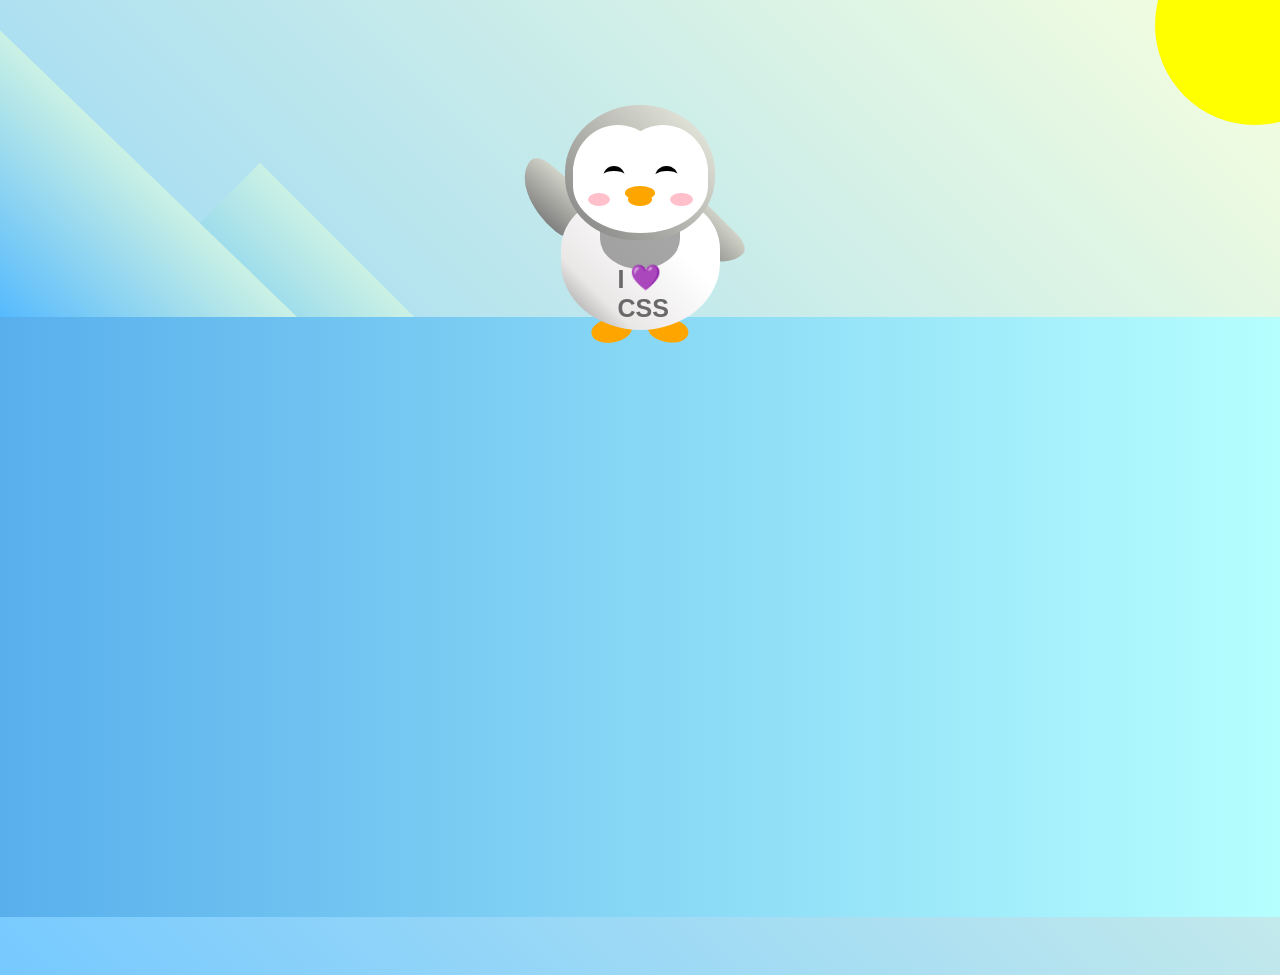
<file: FreeCode Camp/Practice CSS Transform (Freecode Camp)/index.html>
<!DOCTYPE html>
<html lang="en">
  <head>
    <meta charset="UTF-8" />
    <link rel="stylesheet" href="./styles.css" />
    <title>Penguin</title>
    <meta name="viewport" content="width=device-width, initial-scale=1.0" />
  </head>

  <body>
    <div class="left-mountain"></div>
    <div class="back-mountain"></div>
    <div class="sun"></div>
    <div class="penguin">
      <div class="penguin-head">
        <div class="face left"></div>
        <div class="face right"></div>
        <div class="chin"></div>
        <div class="eye left">
          <div class="eye-lid"></div>
        </div>
        <div class="eye right">
          <div class="eye-lid"></div>
        </div>
        <div class="blush left"></div>
        <div class="blush right"></div>
        <div class="beak top"></div>
        <div class="beak bottom"></div>
      </div>
      <div class="shirt">
        <div>💜</div>
        <p>I CSS</p>
      </div> 
      <div class="penguin-body">
        <div class="arm left"></div>
        <div class="arm right"></div>
        <div class="foot left"></div>
        <div class="foot right"></div>
      </div>
    </div>

    <div class="ground"></div>
  </body>
</html>
</file>
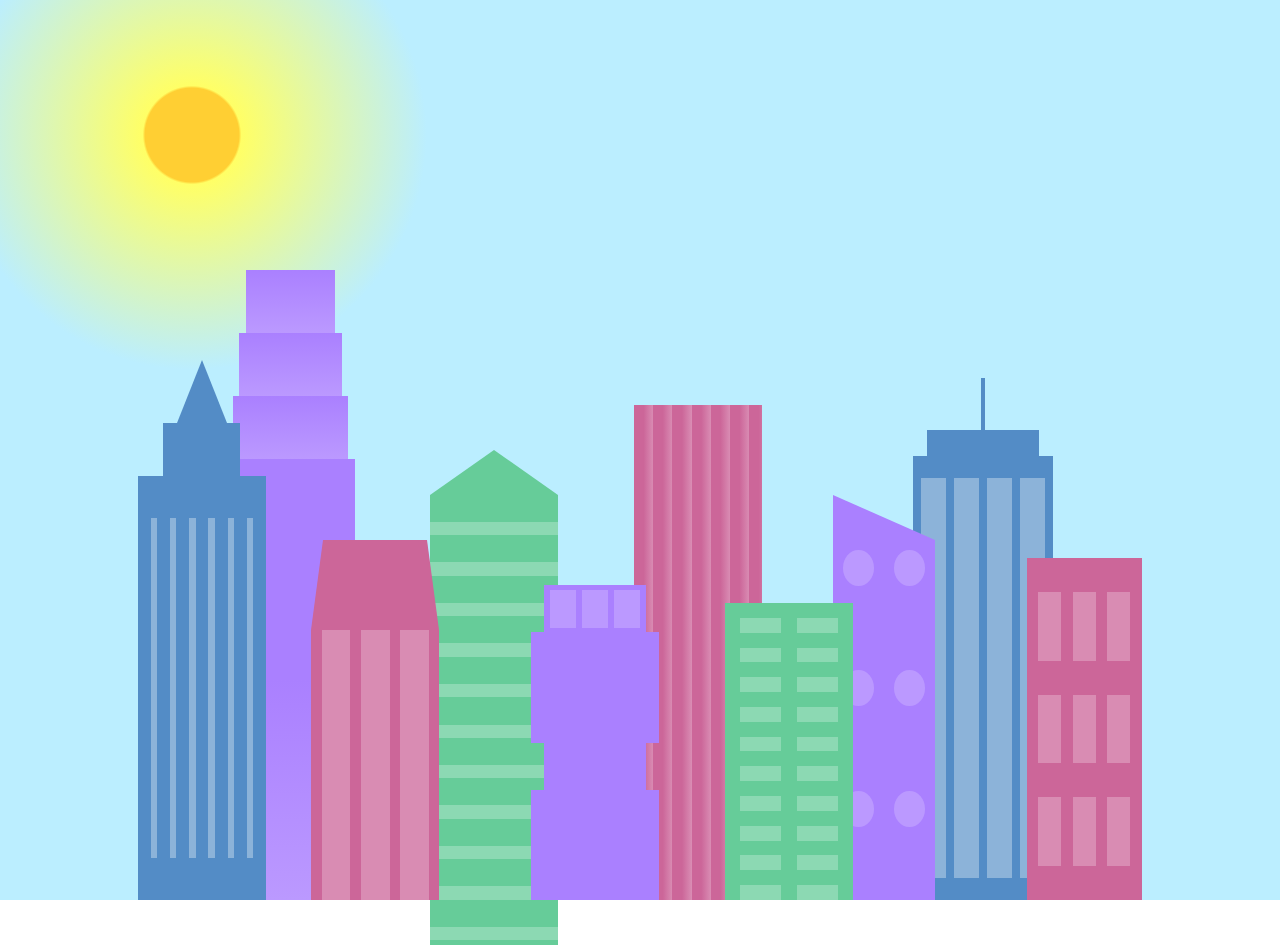
<file: FreeCode Camp/Practice CSS Variables (Freecode Camp)/index.html>
<!DOCTYPE html>
<html lang="en">    
  <head>
    <meta charset="UTF-8">
    <title>City Skyline</title>
    <link href="styles.css" rel="stylesheet" />   
  </head>

  <body>
    <div class="background-buildings sky">
      <div></div>
      <div></div>
      <div class="bb1 building-wrap">
        <div class="bb1a bb1-window"></div>
        <div class="bb1b bb1-window"></div>
        <div class="bb1c bb1-window"></div>
        <div class="bb1d"></div>
      </div>
      <div class="bb2">
        <div class="bb2a"></div>
        <div class="bb2b"></div>
      </div>
      <div class="bb3"></div>
      <div></div>
      <div class="bb4 building-wrap">
        <div class="bb4a"></div>
        <div class="bb4b"></div>
        <div class="bb4c window-wrap">
          <div class="bb4-window"></div>
          <div class="bb4-window"></div>
          <div class="bb4-window"></div>
          <div class="bb4-window"></div>
        </div>
      </div>
      <div></div>
      <div></div>
    </div>

    <div class="foreground-buildings">
      <div></div>
      <div></div>
      <div class="fb1 building-wrap">
        <div class="fb1a"></div>
        <div class="fb1b"></div>
        <div class="fb1c"></div>
      </div>
      <div class="fb2">
        <div class="fb2a"></div>
        <div class="fb2b window-wrap">
          <div class="fb2-window"></div>
          <div class="fb2-window"></div>
          <div class="fb2-window"></div>
        </div>
      </div>
      <div></div>
      <div class="fb3 building-wrap">
        <div class="fb3a window-wrap">
          <div class="fb3-window"></div>
          <div class="fb3-window"></div>
          <div class="fb3-window"></div>
        </div>
        <div class="fb3b"></div>
        <div class="fb3a"></div>
        <div class="fb3b"></div>
      </div>
      <div class="fb4">
        <div class="fb4a"></div>
        <div class="fb4b">
          <div class="fb4-window"></div>
          <div class="fb4-window"></div>
          <div class="fb4-window"></div>
          <div class="fb4-window"></div>
          <div class="fb4-window"></div>
          <div class="fb4-window"></div>
        </div>
      </div>
      <div class="fb5"></div>
      <div class="fb6"></div>
      <div></div>
      <div></div>
    </div>
  </body>
</html>
</file>
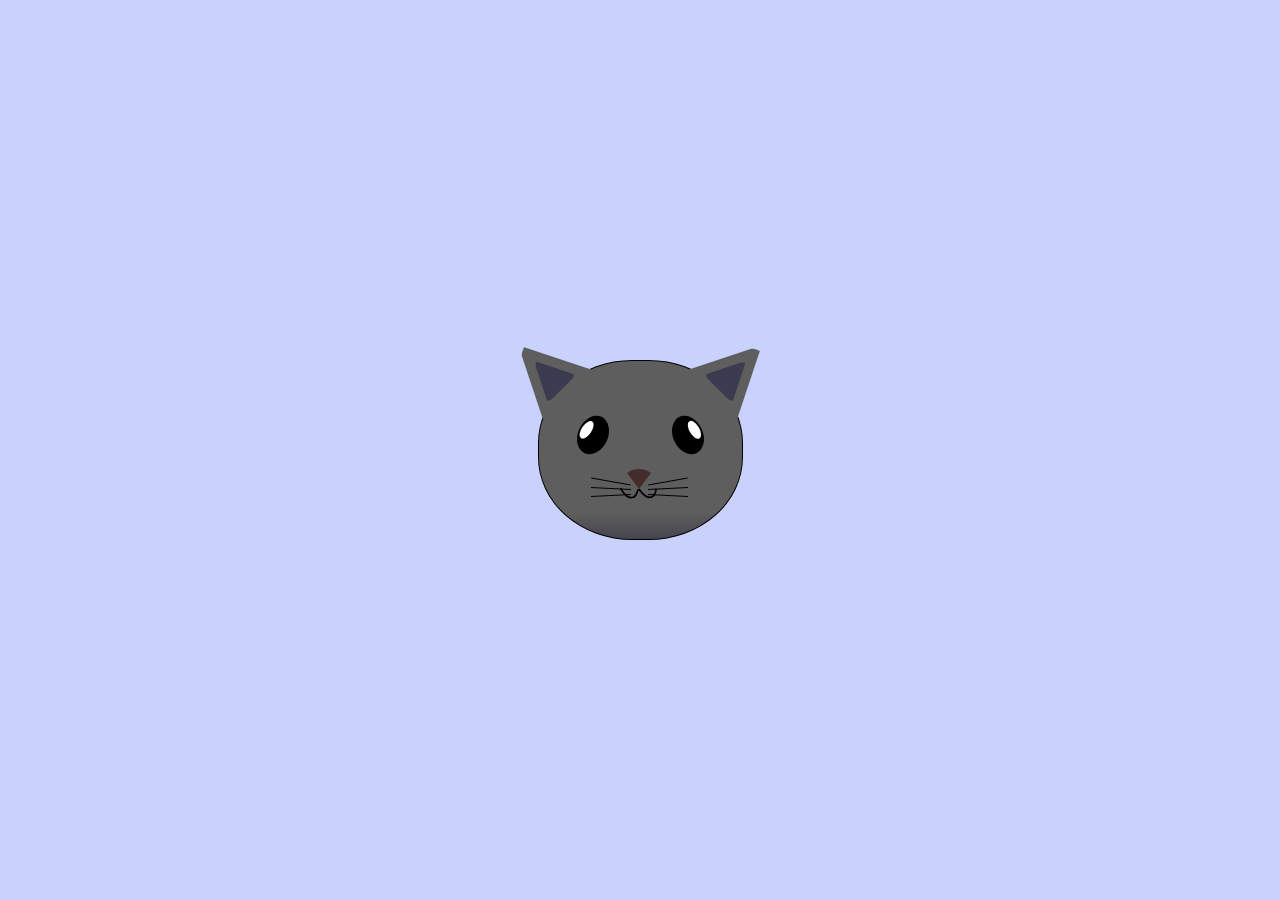
<file: FreeCode Camp/Practice Intermediate CSS (Freecode Camp)/index.html>
<!DOCTYPE html>
<html lang="en">
<head>
    <meta charset="UTF-8">
    <title>fCC Cat Painting</title>
    <link rel="stylesheet" href="./styles.css">
</head>
<body>
    <main>

      <!-- HEAD -->
      <div class="cat-head">
        <div class="cat-ears">
          <div class="cat-left-ear">
            <div class="cat-left-inner-ear"></div>
          </div>
          <div class="cat-right-ear">
            <div class="cat-right-inner-ear"></div>
          </div>
        </div>

        <!-- EYES -->
        <div class="cat-eyes">
          <div class="cat-left-eye">
            <div class="cat-left-inner-eye"></div>
          </div>
          <div class="cat-right-eye">
            <div class="cat-right-inner-eye"></div>
          </div>
        </div>
        
        <!-- NOSE -->
        <div class="cat-nose"></div>

        <!-- MOUTH -->
        <div class="cat-mouth">
          <div class="cat-mouth-line-left"></div>
          <div class="cat-mouth-line-right"></div>
        </div>

        <!-- WHISKERS -->
        <div class="cat-whiskers">
          <div class="cat-whiskers-left">
            <div class="cat-whisker-left-top"></div>
            <div class="cat-whisker-left-middle"></div>
            <div class="cat-whisker-left-bottom"></div>
          </div>
          <div class="cat-whiskers-right">
            <div class="cat-whisker-right-top"></div>
            <div class="cat-whisker-right-middle"></div>
            <div class="cat-whisker-right-bottom"></div>
          </div>
        </div>
      </div>
    </main>
</body>
</html>
</file>
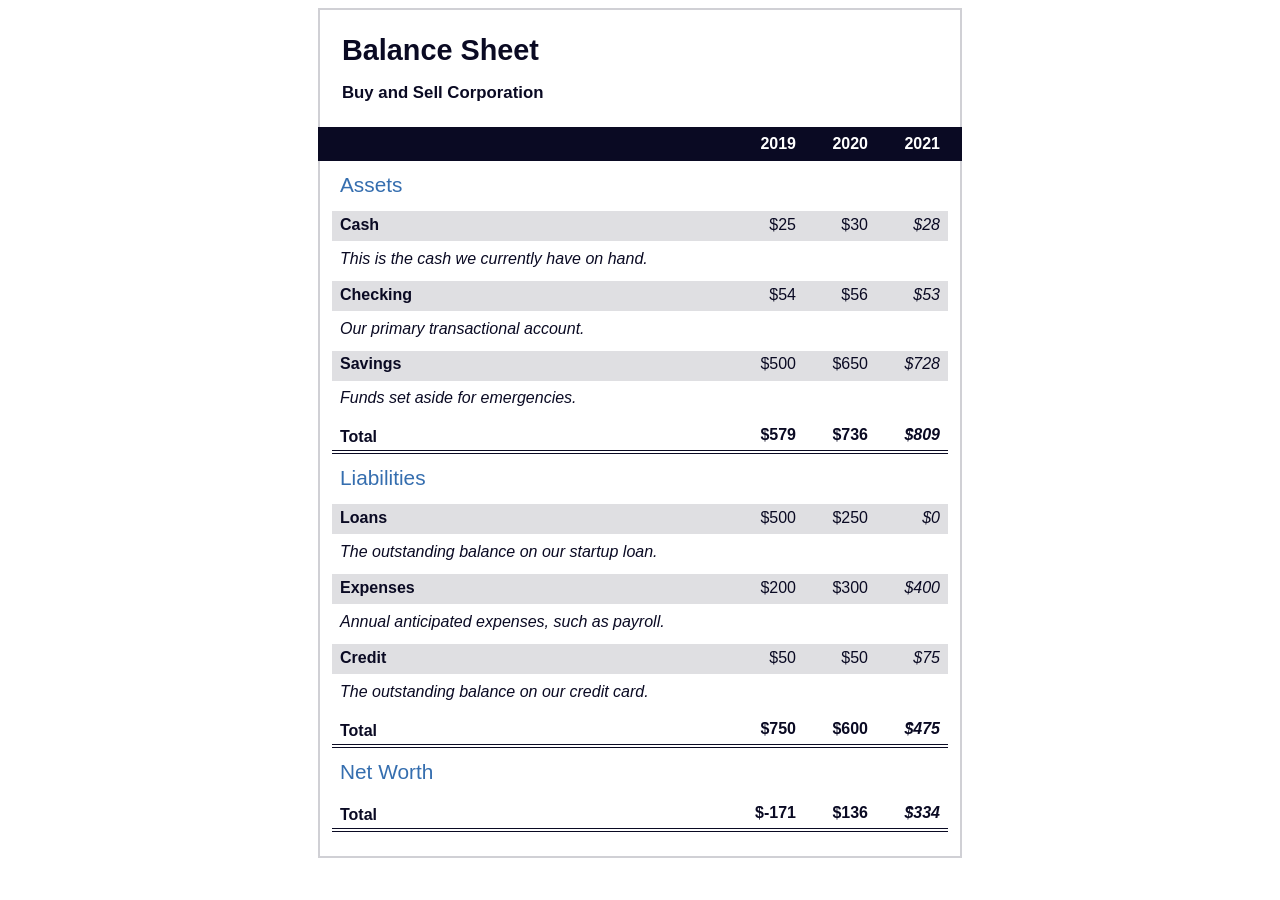
<file: FreeCode Camp/Practice Pseudo Selectors (Freecode Camp)/index.html>
<!DOCTYPE html>

<html lang="en">

  <head>
    <meta charset="UTF-8">
    <meta name="viewport" content="width=device-width, initial-scale=1.0">
    <title>Balance Sheet</title>
    <link rel="stylesheet" href="./styles.css">
  </head>

  <body>

    <main>

      <section>

        <!-- HEADER -->
        <h1>
          <span class="flex">
            <span>Buy and Sell Corporation</span>
            <span>Balance Sheet</span>
          </span>
        </h1>

        <div id="years" aria-hidden="true">
          <span class="year">2019</span>
          <span class="year">2020</span>
          <span class="year">2021</span>
        </div>

        <div class="table-wrap">
        <!-- Assets table -->
          <table>

            <!-- Assets -->
            <caption>Assets</caption>

            <!-- Assets Table Head -->
            <thead>
              <tr>
                <td></td>
                <th><span class="sr-only year">2019</span></th>
                <th><span class="sr-only year">2020</span></th>
                <th class="current"><span class="sr-only year">2021</span></th>
              </tr>
            </thead>

            <!-- Assets Table Body -->
            <tbody>
              <tr class="data">
                <th>Cash <span class="description">This is the cash we currently have on hand.</span></th>
                <td>$25</td>
                <td>$30</td>
                <td class="current">$28</td>
              </tr>
              <tr class="data">
                <th>Checking <span class="description">Our primary transactional account.</span></th>
                <td>$54</td>
                <td>$56</td>
                <td class="current">$53</td>
              </tr>
              <tr class="data">
                <th>Savings <span class="description">Funds set aside for emergencies.</span></th>
                <td>$500</td>
                <td>$650</td>
                <td class="current">$728</td>
              </tr>
              <tr class="total">
                <th>Total <span class="sr-only">Assets</span></th>
                <td>$579</td>
                <td>$736</td>
                <td class="current">$809</td>
              </tr>
            </tbody>

          </table>

          <!-- Liabilities table -->
          <table>
            <!-- Liabilities -->
            <caption>Liabilities</caption>

            <!-- Liabilities Table Head -->
            <thead>
              <tr>
              <td></td>
              <th><span class="sr-only">2019</span></th>
              <th><span class="sr-only">2020</span></th>
              <th><span class="sr-only">2021</span></th>
              </tr>
            </thead>

            <!-- Liabilities Table Body -->
            <tbody>
              <tr class="data">
                <th>Loans <span class="description">The outstanding balance on our startup loan.</span></th>
                <td>$500</td>
                <td>$250</td>
                <td class="current">$0</td>
              </tr>
              <tr class="data">
                <th>Expenses <span class="description">Annual anticipated expenses, such as payroll.</span></th>
                <td>$200</td>
                <td>$300</td>
                <td class="current">$400</td>
              </tr>
              <tr class="data">
                <th>Credit <span class="description">The outstanding balance on our credit card.</span></th>
                <td>$50</td>
                <td>$50</td>
                <td class="current">$75</td>
              </tr>
              <tr class="total">
                <th>Total <span class="sr-only">Liabilities</span></th>
                <td>$750</td>
                <td>$600</td>
                <td class="current">$475</td>
              </tr>
            </tbody>
          </table>

          <!-- Net Worth -->
          <table>

            <!-- Net Worth -->
            <caption>Net Worth</caption>

            <!-- Net Worth Table Head -->
            <thead>
                <tr>
                <td></td>
                <th><span class="sr-only">2019</span></th>
                <th><span class="sr-only">2020</span></th>
                <th><span class="sr-only">2021</span></th>
                </tr>
            </thead>

            <!-- Net Worth Table Body -->
            <tbody>
              <tr class="total">
                <th>Total <span class="sr-only">Net Worth</span></th>
                <td>$-171</td>
                <td>$136</td>
                <td class="current">$334</td>
              </tr>
            </tbody>
          </table>
        </div>

      </section>

    </main>

  </body>
</html>
</file>
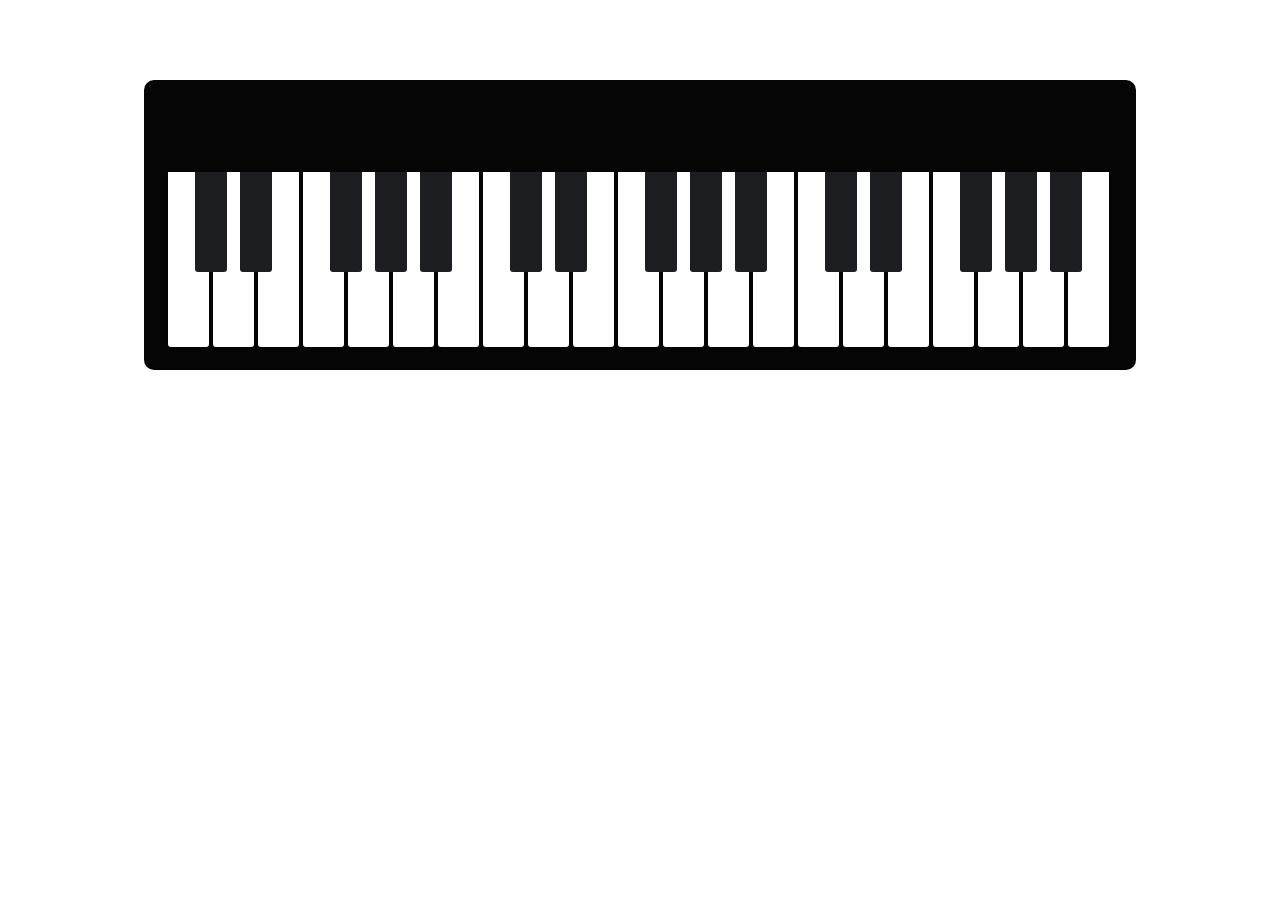
<file: FreeCode Camp/Practice Responsive Web Design (Freecode Camp)/index.html>
<!DOCTYPE html>
<html lang="en">
  <head>
    <meta charset="UTF-8" />
    <title>Piano</title>
    <meta name="viewport" content="width=device-width, initial-scale=1.0" />
    <link rel="stylesheet" href="./styles.css">
  </head>
  <body>
    <div id="piano">
      <div class="keys">
        <div class="key"></div>
        <div class="key black--key"></div>
        <div class="key black--key"></div>
        <div class="key"></div>
        <div class="key black--key"></div>
        <div class="key black--key"></div>
        <div class="key black--key"></div>

        <div class="key"></div>
        <div class="key black--key"></div>
        <div class="key black--key"></div>
        <div class="key"></div>
        <div class="key black--key"></div>
        <div class="key black--key"></div>
        <div class="key black--key"></div>

        <div class="key"></div>
        <div class="key black--key"></div>
        <div class="key black--key"></div>
        <div class="key"></div>
        <div class="key black--key"></div>
        <div class="key black--key"></div>
        <div class="key black--key"></div>
      </div>
    </div>
  </body>
</html>
</file>
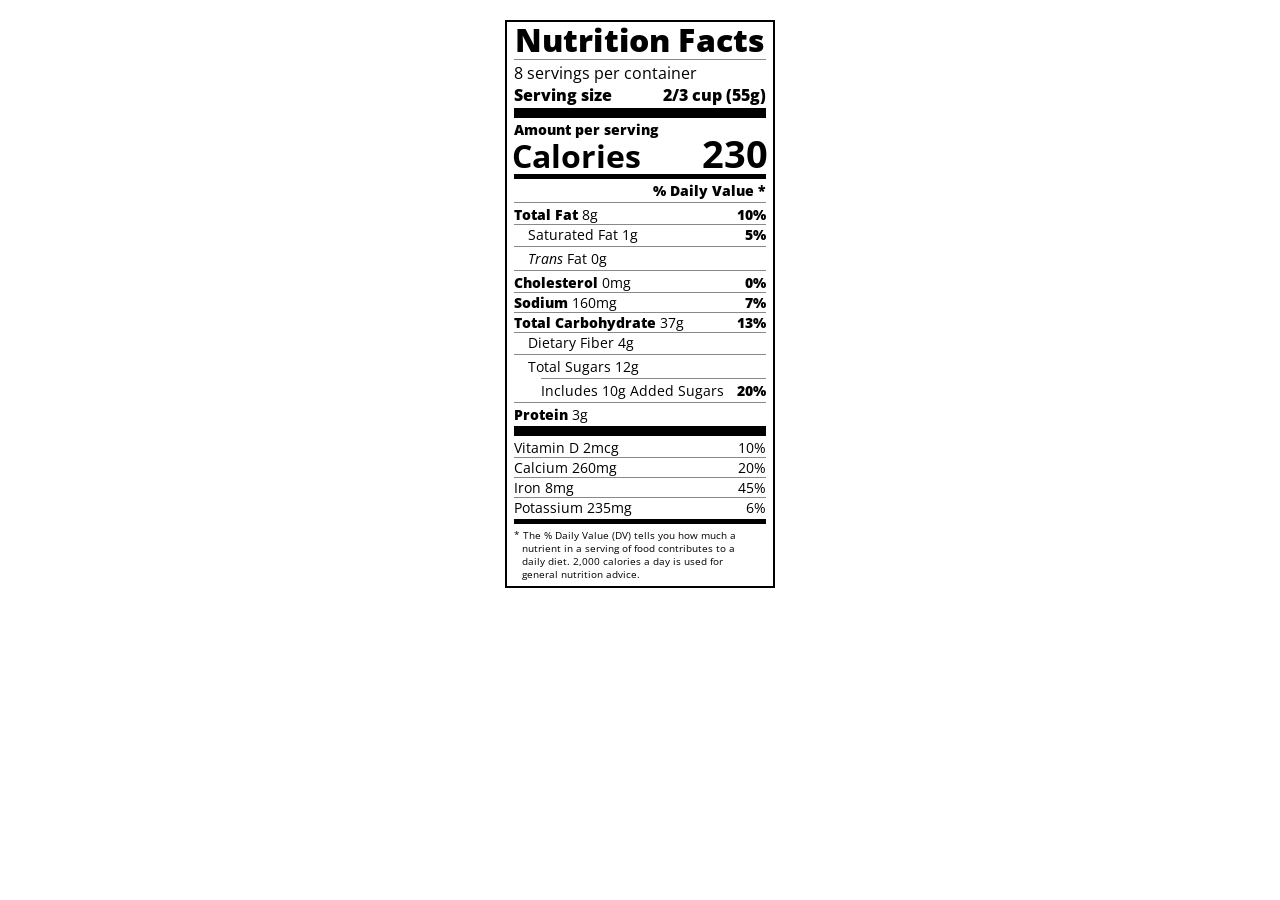
<file: FreeCode Camp/Practice Typography (Freecode Camp)/index.html>
<!DOCTYPE html>
<html lang="en">

<head>
    <meta charset="UTF-8">
    <title>Nutrition Label</title>
    <link href="https://fonts.googleapis.com/css?family=Open+Sans:400,700,800" rel="stylesheet">
    <link href="./styles.css" rel="stylesheet">
</head>

    <body>
        <!-- LABEL -->
        <div class="label">

            <!-- HEADER -->
            <header>
                <h1 class="bold">Nutrition Facts</h1>
                <div class="divider"></div>
                <p>8 servings per container</p>
                <p class="bold">Serving size <span>2/3 cup (55g)</span></p>
            </header>

            <!-- DIVIDER -->
            <div class="divider large"></div>
            
            <!-- CALORIES -->
            <div class="calories-info">
                <div class="left-container">
                    <h2 class="bold small-text">Amount per serving</h2>
                    <p>Calories</p>
                </div>
                <span>230</span>
            </div>

            <!-- DIVIDER -->
            <div class="divider medium"></div>

            <!-- DAILY VALUE -->
            <div class="daily-value small-text">

                <p class="bold right no-divider">% Daily Value *</p>

                <!-- DIVIDER -->
                <div class="divider"></div>

                <p><span><span class="bold">Total Fat</span> 8g</span> <span class="bold">10%</span></p>
                <p class="indent no-divider">Saturated Fat 1g <span class="bold">5%</span></p>

                <!-- DIVIDER -->
                <div class="divider"></div>

                <p class="indent no-divider"><span><i>Trans</i> Fat 0g</span></p>

                <!-- DIVIDER -->
                <div class="divider"></div>

                <p><span><span class="bold">Cholesterol</span> 0mg</span> <span class="bold">0%</span></p>
                <p><span><span class="bold">Sodium</span> 160mg</span> <span class="bold">7%</span></p>
                <p><span><span class="bold">Total Carbohydrate</span> 37g</span> <span class="bold">13%</span></p>
                <p class="indent no-divider">Dietary Fiber 4g</p>

                <!-- DIVIDER -->
                <div class="divider"></div>

                <p class="indent no-divider">Total Sugars 12g</p>

                <!-- DIVIDER -->
                <div class="divider double-indent"></div>

                <p class="double-indent no-divider">Includes 10g Added Sugars <span class="bold">20%</span></p>

                <!-- DIVIDER -->
                <div class="divider"></div>

                <p class="no-divider"><span><span class="bold">Protein</span> 3g</span></p>

                <!-- DIVIDER -->
                <div class="divider large"></div>

                <p>Vitamin D 2mcg <span>10%</span></p>
                <p>Calcium 260mg <span>20%</span></p>
                <p>Iron 8mg <span>45%</span></p>
                <p class="no-divider">Potassium 235mg <span>6%</span></p>
            </div>

            <!-- DIVIDER -->
            <div class="divider medium"></div>
            
            <p class="note">* The % Daily Value (DV) tells you how much a nutrient in a serving of food contributes to a daily
            diet. 2,000 calories a day is used for general nutrition advice.</p>
        </div>
    </body>
</html>
</file>
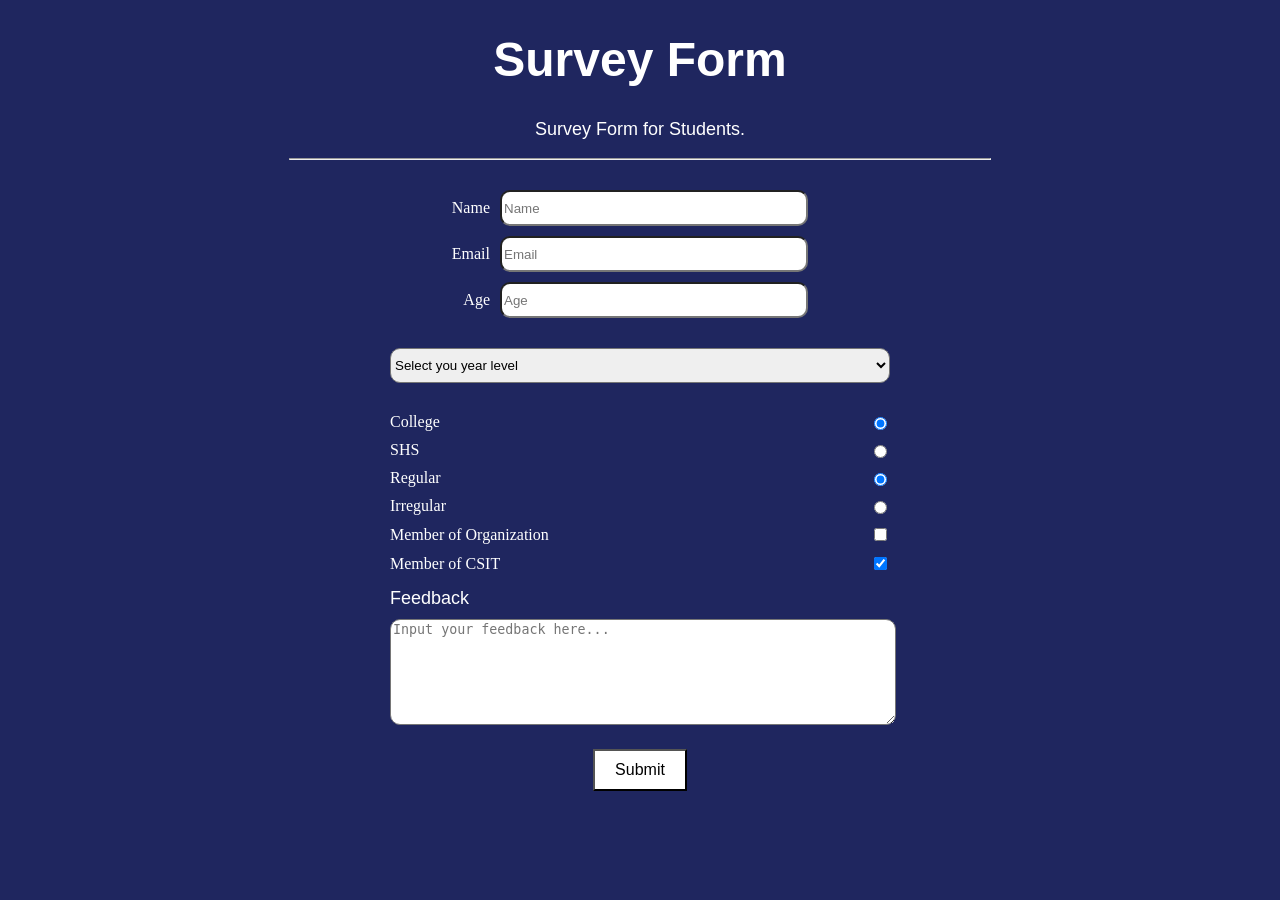
<file: FreeCode Camp/Project Survey Form (Freecode Camp)/index.html>
<!DOCTYPE HTML>

<html>

  <head>
    <meta charset="utf-8">
    <meta name="viewport" content="width=device-width, initial-scale=1.0">

    <link rel="stylesheet" href="styles.css">
    <title>Survey Form</title>
    
  </head>

  <body>

    <!-- 1 and 2-->
    <h1 id="title">Survey Form</h1>

    <!-- 3 and 4-->
    <p id="description">Survey Form for Students.</p>

    <hr>

    <!-- 5 -->
    <form id="survey-form">

      <section>

      <div class="name-container">
        <label id="name-label" for="name">Name</label>
        <!-- 6 to 9-->
        <input id="name" type="text" required 
        placeholder="Name"/> <!-- 28-->
      </div>

      <div class="email-container">
        <label id="email-label" for="email">Email</label>
        <!-- 10 to 13-->
        <input id="email" type="email"required
        placeholder="Email"/> <!-- 29-->
      </div>

      <div class="age-container">
        <label id="number-label" for="number">Age</label>
        <!-- 14 to 18 -->
        <input id="number" type="number" min="13" max="120"
        placeholder="Age" value="Age"/> <!-- 30-->
      </div>
      </section>

      <div class="dropdown-container">
        <section>
          <!-- 31 to 33 -->
          <select id="dropdown" class="dropdown">
            <option>Select you year level</option>
            <option>1st year</option>
            <option>2nd year</option>
            <option>3rd year</option>
            <option>4th year</option>
          </select>
        </section>
      </div>

    <!-- Radio -->
    <div class="input-row">
      <label for="college">College</label>
      <input type="radio" id="college" name="educationLevel" value="College" checked/>
    </div>

    <div class="input-row">
      <label for="shs">SHS</label>
      <input type="radio" id="shs" name="educationLevel" value="SHS" />
    </div>

    <div class="input-row">
      <label for="reg">Regular</label>
      <input type="radio" id="reg" name="schedule" value="Regular" checked/>
    </div>

    <div class="input-row">
      <label for="irreg">Irregular</label>
      <input type="radio" id="irreg" name="schedule" value="Irregular" />
    </div>

    <!-- Checkbox -->
    <div class="input-row">
      <label for="member">Member of Organization</label>
      <input type="checkbox" id="member" name="member" value="Member" />
    </div>

    <div class="input-row">
      <label for="not-member">Member of CSIT</label>
      <input type="checkbox" id="not-member" name="not-member" value="Not Member" checked/>
    </div>

    <section>
      <label for="feedback" id="feedback-label">Feedback</label>
      <textarea id="feedback" placeholder="Input your feedback here..."></textarea>
    </section>

    <input type="submit" id="submit"/>

    </form>

  </body>

</html>
</file>
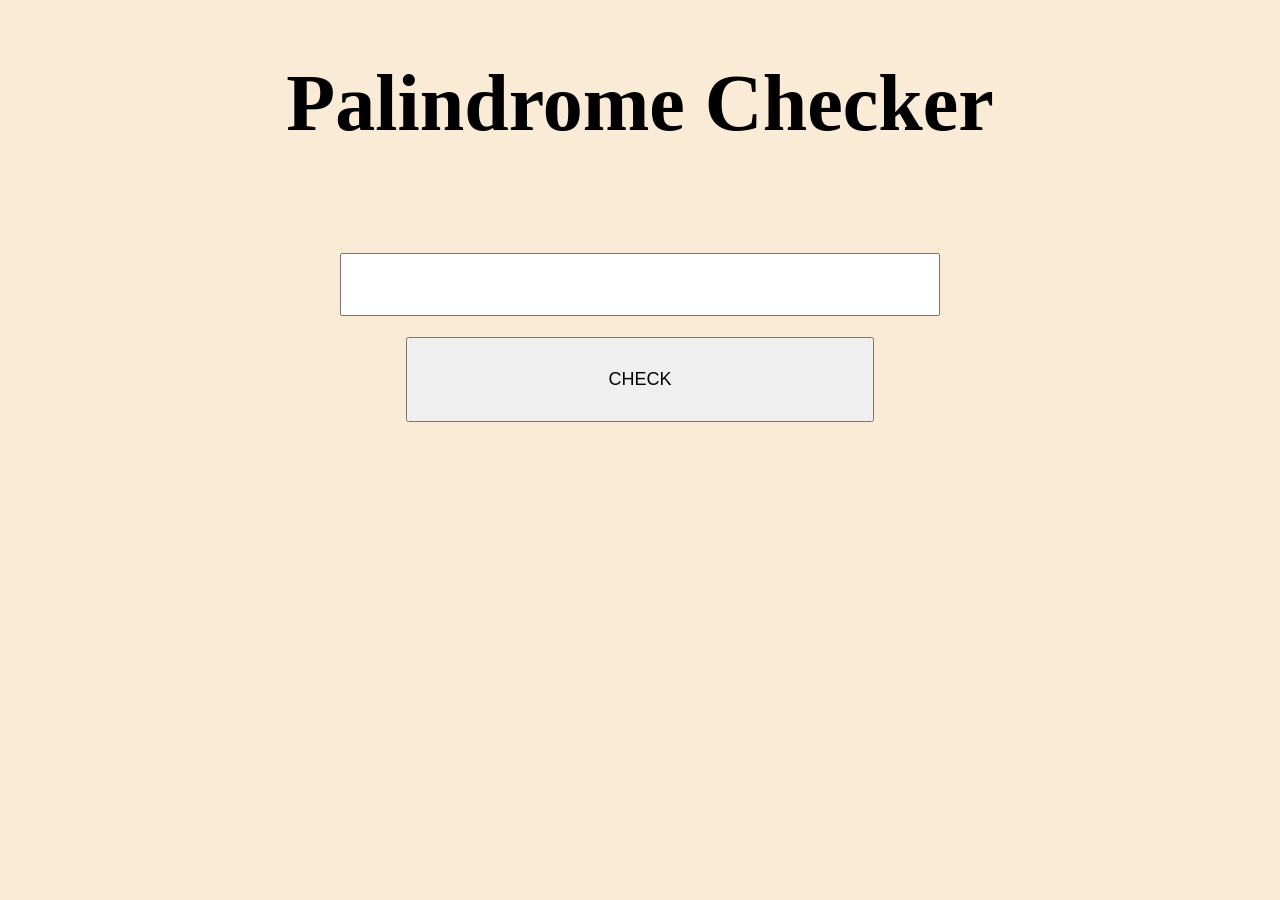
<file: Minor Projects/Palindrome Checker/PALINDROME-main/index.html>
<html lang="en">
<head>
    <meta charset="UTF-8">
    <meta name="viewport" content="width=device-width, initial-scale=1.0">

    <title>Palindrome</title>

    <style>
        h1, h2 {
            text-align: center;
            font-size: 80px;
            padding: 50px;
        }

        .button-container {
            display: flex;
            justify-content: center; 
            align-items: center;
            height: 40vh;
        }

        input {
            width: 600px;
            height: 200px;
            margin-bottom: 10px;
            font-size: xx-large;
            text-align: center;
        }

        button {
            text-align: center;
            padding: 30px 200px;
            margin: 10px 10px;
            font-size: large;
        }

        .container {
            display: flex;
            flex-direction: column;
            align-items: center;
            justify-content: center;
            height: 20vh;
        }
        
    </style>
</head>

<body style="background-color: antiquewhite;">

    <h1>Palindrome Checker</h1>

    <div class="container">
        <input type="text" id="word" name="word">
        <div class="button-container">
            <button id="checkButton" name="button" onclick="checkPalindrome()">CHECK</button>
        </div>
    </div>

    <u><h2 id="result"> </h2></u>

    <script>
        function checkPalindrome() {
            const word = document.getElementById('word').value;
            const reversedWord = reverseWord(word);
            const resultElement = document.getElementById('result');

            if (word === reversedWord) {
                resultElement.textContent = "The word is a Palindrome";
                resultElement.style.color = "green";
            } else {
                resultElement.textContent = "The word is not a Palindrome";
                resultElement.style.color = "red";
            }
        }

        function reverseWord(word) {
            if (word === "" || word.length === 1) {
                return word;
            }
            return reverseWord(word.substring(1)) + word.charAt(0);
        }
    </script>

</body>
</html>
</file>
<file: FreeCode Camp/Practice CSS Transform (Freecode Camp)/styles.css>
:root {
  --penguin-face: white;
  --penguin-picorna: orange;
  --penguin-skin: gray;
}

body {
  background: linear-gradient(45deg, rgb(118, 201, 255), rgb(247, 255, 222));
  margin: 0;
  padding: 0;
  width: 100%;
  height: 100vh;
  overflow: hidden;
}

.left-mountain {
  width: 300px;
  height: 300px;
  background: linear-gradient(rgb(203, 241, 228), rgb(80, 183, 255));
  position: absolute;
  transform: skew(0deg, 44deg);
  z-index: 2;
  margin-top: 100px;
}

.back-mountain {
  width: 300px;
  height: 300px;
  background: linear-gradient(rgb(203, 241, 228), rgb(47, 170, 255));
  position: absolute;
  z-index: 1;
  transform: rotate(45deg);
  left: 110px;
  top: 225px;
}

.sun {
  width: 200px;
  height: 200px;
  background-color: yellow;
  position: absolute;
  border-radius: 50%;
  top: -75px;
  right: -75px;
}

.penguin {
  width: 300px;
  height: 300px;
  margin: auto;
  margin-top: 75px;
  z-index: 4;
  position: relative;
  transition: transform 1s ease-in-out 0ms;
}

.penguin * {
  position: absolute;
}

.penguin:active {
  transform: scale(1.5);
  cursor: not-allowed;
}

.penguin-head {
  width: 50%;
  height: 45%;
  background: linear-gradient(
    45deg,
    var(--penguin-skin),
    rgb(239, 240, 228)
  );
  border-radius: 70% 70% 65% 65%;
  top: 10%;
  left: 25%;
  z-index: 1;
}

.face {
  width: 60%;
  height: 70%;
  background-color: var(--penguin-face);
  border-radius: 70% 70% 60% 60%;
  top: 15%;
}

.face.left {
  left: 5%;
}

.face.right {
  right: 5%;
}

.chin {
  width: 90%;
  height: 70%;
  background-color: var(--penguin-face);
  top: 25%;
  left: 5%;
  border-radius: 70% 70% 100% 100%;
}

.eye {
  width: 15%;
  height: 17%;
  background-color: black;
  top: 45%;
  border-radius: 50%;
}

.eye.left {
  left: 25%;
}

.eye.right {
  right: 25%;
}

.eye-lid {
  width: 150%;
  height: 100%;
  background-color: var(--penguin-face);
  top: 25%;
  left: -23%;
  border-radius: 50%;
}

.blush {
  width: 15%;
  height: 10%;
  background-color: pink;
  top: 65%;
  border-radius: 50%;
}

.blush.left {
  left: 15%;
}

.blush.right {
  right: 15%;
}

.beak {
  height: 10%;
  background-color: var(--penguin-picorna);
  border-radius: 50%;
}

.beak.top {
  width: 20%;
  top: 60%;
  left: 40%;
}

.beak.bottom {
  width: 16%;
  top: 65%;
  left: 42%;
}

.shirt {
  font: bold 25px Helvetica, sans-serif;
  top: 165px;
  left: 127.5px;
  z-index: 1;
  color: #6a6969;
}

.shirt div {
  font-weight:  initial;
  top: 22.5px;
  left: 12px;
}

.penguin-body {
  width: 53%;
  height: 45%;
  background: linear-gradient(
    45deg,
    rgb(134, 133, 133) 0%,
    rgb(234, 231, 231) 25%,
    white 67%
  );
  border-radius: 80% 80% 100% 100%;
  top: 40%;
  left: 23.5%;
}

.penguin-body::before {
  content: "";
  position: absolute;
  width: 50%;
  height: 45%;
  background-color: var(--penguin-skin);
  top: 10%;
  left: 25%;
  border-radius: 0% 0% 100% 100%;
  opacity: 70%;
}

.arm {
  width: 30%;
  height: 60%;
  background: linear-gradient(
    90deg,
    var(--penguin-skin),
    rgb(209, 210, 199)
  );
  border-radius: 30% 30% 30% 120%;
  z-index: -1;
}

.arm.left {
  top: 35%;
  left: 5%;
  transform-origin: top left; 
  transform: rotate(130deg) scaleX(-1);
  animation: 3s linear infinite wave;
}

.arm.right {
  top: 0%;
  right: -5%;
  transform: rotate(-45deg);
}

@keyframes wave {
  10% {
    transform: rotate(110deg) scaleX(-1);
  }
  20% {
    transform: rotate(130deg) scaleX(-1);
  }
  30% {
    transform: rotate(110deg) scaleX(-1);
  }
  40% {
    transform: rotate(130deg) scaleX(-1);
  }
}

.foot {
  width:  15%;
  height: 30%;
  background-color: var(--penguin-picorna);
  top: 85%;
  border-radius: 50%;
  z-index: -1;
}

.foot.left {
  left: 25%;
  transform: rotate(80deg);
}

.foot.right {
  right: 25%;
  transform: rotate(-80deg);
}

.ground {
  width: 100vw;
  background: linear-gradient(90deg, rgb(88, 175, 236), rgb(182, 255, 255));
  z-index: 3;
  position: absolute;
  margin-top: -58px;
  height:calc(100vh - 300px);
}
</file>
<file: FreeCode Camp/Practice CSS Variables (Freecode Camp)/styles.css>
:root {
  --building-color1: #aa80ff;
  --building-color2: #66cc99;
  --building-color3: #cc6699;
  --building-color4: #538cc6;
  --window-color1: #bb99ff;
  --window-color2: #8cd9b3;
  --window-color3: #d98cb3;
  --window-color4: #8cb3d9;
}

* {
  box-sizing: border-box;
}

body {
  height: 100vh;
  margin: 0;
  overflow: hidden;
}

.background-buildings, .foreground-buildings {
  width: 100%;
  height: 100%;
  display: flex;
  align-items: flex-end;
  justify-content: space-evenly;
  position: absolute;
  top: 0;
}

.building-wrap {
  display: flex;
  flex-direction: column;
  align-items: center;
}

.window-wrap {
  display: flex;
  align-items: center;
  justify-content: space-evenly;
}

.sky {
  background: radial-gradient(
      closest-corner circle at 15% 15%,
      #ffcf33,
      #ffcf33 20%,
      #ffff66 21%,
      #bbeeff 100%
    );
}

/* BACKGROUND BUILDINGS - "bb" stands for "background building" */
.bb1 {
  width: 10%;
  height: 70%;
}

.bb1a {
  width: 70%;
}
  
.bb1b {
  width: 80%;
}
  
.bb1c {
  width: 90%;
}

.bb1d {
  width: 100%;
  height: 70%;
  background: linear-gradient(
      var(--building-color1) 50%,
      var(--window-color1)
    );
}

.bb1-window {
  height: 10%;
  background: linear-gradient(
      var(--building-color1),
      var(--window-color1)
    );
}

.bb2 {
  width: 10%;
  height: 50%;
}

.bb2a {
  border-bottom: 5vh solid var(--building-color2);
  border-left: 5vw solid transparent;
  border-right: 5vw solid transparent;
}

.bb2b {
  width: 100%;
  height: 100%;
  background: repeating-linear-gradient(
      var(--building-color2),
      var(--building-color2) 6%,
      var(--window-color2) 6%,
      var(--window-color2) 9%
    );
}

.bb3 {
  width: 10%;
  height: 55%;
  background: repeating-linear-gradient(
      90deg,
      var(--building-color3),
      var(--building-color3),
      var(--window-color3) 15%
    );
}

.bb4 {
  width: 11%;
  height: 58%;
}

.bb4a {
  width: 3%;
  height: 10%;
  background-color: var(--building-color4);
}

.bb4b {
  width: 80%;
  height: 5%;
  background-color: var(--building-color4);
}
  
.bb4c {
  width: 100%;
  height: 85%;
  background-color: var(--building-color4);
}

.bb4-window {
  width: 18%;
  height: 90%;
  background-color: var(--window-color4);
}

/* FOREGROUND BUILDINGS - "fb" stands for "foreground building" */
.fb1 {
  width: 10%;
  height: 60%;
}

.fb1a {
  border-bottom: 7vh solid var(--building-color4);
  border-left: 2vw solid transparent;
  border-right: 2vw solid transparent;
}

.fb1b {
  width: 60%;
  height: 10%;
  background-color: var(--building-color4);
}
  
.fb1c {
  width: 100%;
  height: 80%;
  background: repeating-linear-gradient(
      90deg,
      var(--building-color4),
      var(--building-color4) 10%,
      transparent 10%,
      transparent 15%
    ),
    repeating-linear-gradient(
      var(--building-color4),
      var(--building-color4) 10%,
      var(--window-color4) 10%,
      var(--window-color4) 90%
    );
}

.fb2 {
  width: 10%;
  height: 40%;
}

.fb2a {
  width: 100%;
  border-bottom: 10vh solid var(--building-color3);
  border-left: 1vw solid transparent;
  border-right: 1vw solid transparent;
}

.fb2b {
  width: 100%;
  height: 75%;
  background-color: var(--building-color3);
}

.fb2-window {
  width: 22%;
  height: 100%;
  background-color: var(--window-color3);
}

.fb3 {
  width: 10%;
  height: 35%;
}
  
.fb3a {
  width: 80%;
  height: 15%;
  background-color: var(--building-color1);
}
  
.fb3b {
  width: 100%;
  height: 35%;
  background-color: var(--building-color1);
}

.fb3-window {
  width: 25%;
  height: 80%;
  background-color: var(--window-color1);
}

.fb4 {
  width: 8%;
  height: 45%;
  position: relative;
  left: 10%;
}

.fb4a {
  border-top: 5vh solid transparent;
  border-left: 8vw solid var(--building-color1);
}

.fb4b {
  width: 100%;
  height: 89%;
  background-color: var(--building-color1);
  display: flex;
  flex-wrap: wrap;
}

.fb4-window {
  width: 30%;
  height: 10%;
  border-radius: 50%;
  background-color: var(--window-color1);
  margin: 10%;
}

.fb5 {
  width: 10%;
  height: 33%;
  position: relative;
  right: 10%;
  background: repeating-linear-gradient(
      var(--building-color2),
      var(--building-color2) 5%,
      transparent 5%,
      transparent 10%
    ),
    repeating-linear-gradient(
      90deg,
      var(--building-color2),
      var(--building-color2) 12%,
      var(--window-color2) 12%,
      var(--window-color2) 44%
    );
}

.fb6 {
  width: 9%;
  height: 38%;
  background: repeating-linear-gradient(
      90deg,
      var(--building-color3),
      var(--building-color3) 10%,
      transparent 10%,
      transparent 30%
    ),
    repeating-linear-gradient(
      var(--building-color3),
      var(--building-color3) 10%,
      var(--window-color3) 10%,
      var(--window-color3) 30%
    );
}

@media (max-width: 1000px) {
  :root {
    --building-color1: #000;
    --building-color2: #000;
    --building-color3: #000;
    --building-color4: #000;
    --window-color1: #777;
  --window-color2: #777;
  --window-color3: #777;
  --window-color4: #777;
  }
  .sky {
    background: radial-gradient(
        closest-corner circle at 15% 15%,
        #ccc,
        #ccc 20%,
        #445 21%,
        #223 100%
      );
  }
}
</file>
<file: FreeCode Camp/Practice Intermediate CSS (Freecode Camp)/styles.css>
* {
  box-sizing: border-box;
}

body {
  background-color: #c9d2fc;
}

.cat-head {
  position: absolute;
  right: 0;
  left: 0;
  top: 0;
  bottom: 0;
  margin: auto;
  background: linear-gradient(#5e5e5e 85%, #45454f 100%);
  width: 205px;
  height: 180px;
  border: 1px solid #000;
  border-radius: 46%;
}

.cat-left-ear {
  position: absolute;
  top: -26px;
  left: -31px;
  z-index: 1;
  border-top-left-radius: 90px;
  border-top-right-radius: 10px;
  transform: rotate(-45deg);
  border-left: 35px solid transparent;
  border-right: 35px solid transparent;
  border-bottom: 70px solid #5e5e5e;
}

.cat-right-ear {
  position: absolute;
  top: -26px;
  left: 163px;
  z-index: 1;
  transform: rotate(45deg);
  border-top-left-radius: 90px;
  border-top-right-radius: 10px;
  border-left: 35px solid transparent;
  border-right: 35px solid transparent;
  border-bottom: 70px solid #5e5e5e;
}

.cat-left-inner-ear {
  position: absolute;
  top: 22px;
  left: -20px;
  border-top-left-radius: 90px;
  border-top-right-radius: 10px;
  border-bottom-right-radius: 40%;
  border-bottom-left-radius: 40%;
  border-left: 20px solid transparent;
  border-right: 20px solid transparent;
  border-bottom: 40px solid #3b3b4f;
}

.cat-right-inner-ear {
  position: absolute;
  top: 22px;
  left: -20px;
  border-top-left-radius: 90px;
  border-top-right-radius: 10px;
  border-bottom-right-radius: 40%;
  border-bottom-left-radius: 40%;
  border-left: 20px solid transparent;
  border-right: 20px solid transparent;
  border-bottom: 40px solid #3b3b4f;
}

.cat-left-eye {
  position: absolute;
  top: 54px;
  left: 39px;
  border-radius: 60%;
  transform: rotate(25deg);
  width: 30px;
  height: 40px;
  background-color: #000;
}

.cat-right-eye {
  position: absolute;
  top: 54px;
  left: 134px;
  border-radius: 60%;
  transform: rotate(-25deg);
  width: 30px;
  height: 40px;
  background-color: #000;
}

.cat-left-inner-eye {
  position: absolute;
  top: 8px;
  left: 2px;
  width: 10px;
  height: 20px;
  transform: rotate(10deg);
  background-color: #fff;
  border-radius: 60%;
}

.cat-right-inner-eye {
  position: absolute;
  top: 8px;
  left: 18px;
  transform: rotate(-5deg);
  width: 10px;
  height: 20px;
  background-color: #fff;
  border-radius: 60%;
}

.cat-nose {
  position: absolute;
  top: 108px;
  left: 85px;
  border-top-left-radius: 50%;
  border-bottom-right-radius: 50%;
  border-bottom-left-radius: 50%;
  transform: rotate(180deg);
  border-left: 15px solid transparent;
  border-right: 15px solid transparent;
  border-bottom: 20px solid #442c2c;
}

.cat-mouth div {
  width: 30px;
  height: 50px;
  border: 2px solid #000;
  border-radius: 190%/190px 150px 0 0;
  border-color: black transparent transparent transparent;
}

.cat-mouth-line-left {
  position: absolute;
  top: 88px;
  left: 74px;
  transform: rotate(170deg);
}

.cat-mouth-line-right {
  position: absolute;
  top: 88px;
  left: 91px;
  transform: rotate(165deg);
}

.cat-whiskers-left div {
  width: 40px;
  height: 1px;
  background-color: #000;
}

.cat-whiskers-right div {
  width: 40px;
  height: 1px;
  background-color: #000;
}

.cat-whisker-left-top {
  position: absolute;
  top: 120px;
  left: 52px;
  transform: rotate(10deg);
}

.cat-whisker-left-middle {
  position: absolute;
  top: 127px;
  left: 52px;
  transform: rotate(3deg);
}

.cat-whisker-left-bottom {
  position: absolute;
  top: 134px;
  left: 52px;
  transform: rotate(-3deg);
}

.cat-whisker-right-top {
  position: absolute;
  top: 120px;
  left: 109px;
  transform: rotate(-10deg);
}

.cat-whisker-right-middle {
  position: absolute;
  top: 127px;
  left: 109px;
  transform: rotate(-3deg);
}

.cat-whisker-right-bottom {
  position: absolute;
  top: 134px;
  left: 109px;
  transform: rotate(3deg);
}
</file>
<file: FreeCode Camp/Practice Pseudo Selectors (Freecode Camp)/styles.css>
span[class~="sr-only"] {
  border: 0 !important;
  clip: rect(1px, 1px, 1px, 1px) !important;
  clip-path: inset(50%) !important;
  height: 1px !important;
  width: 1px !important;
  position: absolute !important;
  overflow: hidden !important;
  white-space: nowrap !important;
  padding: 0 !important;
  margin: -1px !important;
}

html {
  box-sizing: border-box;
}

body {
  font-family: sans-serif;
  color: #0a0a23;
}

h1 {
  max-width: 37.25rem;
  margin: 0 auto;
  padding: 1.5rem 1.25rem;
}

h1 .flex {
  display: flex;
  flex-direction: column-reverse;
  gap: 1rem;
}

h1 .flex span:first-of-type {
  font-size: 0.7em;
}

h1 .flex span:last-of-type {
  font-size: 1.2em;
}

section {
  max-width: 40rem;
  margin: 0 auto;
  border: 2px solid #d0d0d5;
}

#years {
  display: flex;
  justify-content: flex-end;
  position: sticky;
  z-index: 999;
  top: 0;
  background: #0a0a23;
  color: #fff;
  padding: 0.5rem calc(1.25rem + 2px) 0.5rem 0;
  margin: 0 -2px;
}

#years span[class] {
  font-weight: bold;
  width: 4.5rem;
  text-align: right;
}

.table-wrap {
  padding: 0 0.75rem 1.5rem 0.75rem;
}

table {
  border-collapse: collapse;
  border: 0;
  width: 100%;
  position: relative;
  margin-top: 3rem;
}

table caption {
  color: #356eaf;
  font-size: 1.3em;
  font-weight: normal;
  position: absolute;
  top: -2.25rem;
  left: 0.5rem;
}

tbody td {
  width: 100vw;
  min-width: 4rem;
  max-width: 4rem;
}

tbody th {
  width: calc(100% - 12rem);
}

tr[class="total"] {
  border-bottom: 4px double #0a0a23;
  font-weight: bold;
}

tr[class="total"] th {
  text-align: left;
  padding: 0.5rem 0 0.25rem 0.5rem;
}

tr.total td {
  text-align: right;
  padding: 0 0.25rem;
}

tr.total td:nth-of-type(3) {
  padding-right: 0.5rem;
}

tr.total:hover {
  background-color: #99c9ff;
}

td.current {
  font-style: italic;
}

tr.data {
  background-image: linear-gradient(to bottom, #dfdfe2 1.845rem, white 1.845rem);
}

tr.data th {
  text-align: left;
  padding-top: 0.3rem;
  padding-left: 0.5rem;
}

tr.data th .description {
  display: block;
  font-weight: normal;
  font-style: italic;
  padding: 1rem 0 0.75rem;
  margin-right: -13.5rem;
}

tr.data td {
  vertical-align: top;
  padding: 0.3rem 0.25rem 0;
  text-align: right;
}

tr.data td:last-of-type{
  padding-right:0.5rem;
}
</file>
<file: FreeCode Camp/Practice Responsive Web Design (Freecode Camp)/styles.css>
html {
  box-sizing: border-box;
}

*, *::before, *::after {
  box-sizing: inherit;
}

#piano {
  background-color: #050505;
  width: 992px;
  height: 290px;
  margin: 80px auto;
  padding: 90px 20px 0 20px;
  position: relative;
  border-radius: 10px;
}

.keys {
  background-color: #040404;
  width: 949px;
  height: 180px;
  padding-left: 2px;
  overflow: hidden;
}

.key {
  background-color: #ffffff;
  position: relative;
  width: 41px;
  height: 175px;
  margin: 2px;
  float: left;
  border-radius: 0 0 3px 3px;
}

.key.black--key::after {
  background-color: #1d1e22;
  content: "";
  position: absolute;
  left: -18px;
  width: 32px;
  height: 100px;
  border-radius: 0 0 3px 3px;
}

@media (max-width: 768px) {
  #piano {
    width: 358px;
  }

  .keys {
    width: 318px;
  }
}

@media (max-width: 1199px) and (min-width: 769px) {
  #piano{
    width:675px;
  }

  .keys{
    width:633px;
  }
}
</file>
<file: FreeCode Camp/Practice Typography (Freecode Camp)/styles.css>
* {
  box-sizing: border-box;
}

html {
  font-size: 16px;
}

body {
  font-family: 'Open Sans', sans-serif;
}

.label {
  border: 2px solid black;
  width: 270px;
  margin: 20px auto;
  padding: 0 7px;
}

header h1 {
  text-align: center;
  margin: -4px 0;
  letter-spacing: 0.15px
}

p {
  margin: 0;
  display: flex;
  justify-content: space-between;
}

.divider {
  border-bottom: 1px solid #888989;
  margin: 2px 0;
}

.bold {
  font-weight: 800;
}

.large {
  height: 10px;
}

.large, .medium {
  background-color: black;
  border: 0;
}

.medium {
  height: 5px;
}

.small-text {
  font-size: 0.85rem;
}


.calories-info {
  display: flex;
  justify-content: space-between;
  align-items: flex-end;
}

.calories-info h2 {
  margin: 0;
}

.left-container p {
  margin: -5px -2px;
  font-size: 2em;
  font-weight: 700;
}

.calories-info span {
  margin: -7px -2px;
  font-size: 2.4em;
  font-weight: 700;
}

.right {
  justify-content: flex-end;
}

.indent {
  margin-left: 1em;
}

.double-indent {
  margin-left: 2em;
}

.daily-value p:not(.no-divider) {
  border-bottom: 1px solid #888989;
}

.note {
  font-size: 0.6rem;
  margin: 5px 0;
  padding:0 8px;
  text-indent:-8px;
}
</file>
<file: FreeCode Camp/Project Survey Form (Freecode Camp)/styles.css>
body {
    margin: 20px 20px;
    background-color: #1F265F;
    color: white;
}

#title, #description {
    text-align: center;
    margin-left: auto;
    margin-right: auto;
    font-family: Impact, Haettenschweiler, 'Arial Narrow Bold', sans-serif;
}

#title{
    font-size: 48px;
}

#description{
    font-size: 18px;
}

form {
    max-width: 500px;
    margin: 0 auto;
}

hr{
    max-width: 700px;
}

.name-container,
.email-container,
.age-container {
    display: flex;
    align-items: center;
    margin: 10px auto;
}

.name-container{
    margin-top: 30px;
}

.name-container label,
.email-container label,
.age-container label {
    width: 100px;
    text-align: right;
    margin-right: 10px;
}

#name,
#email,
#number {
    height: 30px;
    width: 100%;
    max-width: 300px;
    border-radius: 10px;
}

#dropdown {
    width: 100%;
    margin: 15px 0;
    height: 35px;
    border-radius: 10px;
}

section {
    margin: 15px auto;
}

.input-row {
    display: flex;
    justify-content: space-between;
    align-items: center;
    max-width: 500px;
    margin: 10px auto;
}

.input-row label {
    flex: 1;
    text-align: left;
}

.input-row input[type="radio"],
.input-row input[type="checkbox"] {
    margin-left: 10px;
}

#feedback {
    width: 100%;
    height: 100px;
    resize: vertical;
    margin-top: 10px;
    border-radius: 10px;
}

#feedback-label {
    font-size: 18px;
    font-family: Impact, Haettenschweiler, 'Arial Narrow Bold', sans-serif;
}

#submit {
    display: block;
    margin: 20px auto;
    padding: 10px 20px;
    font-size: 16px;
    background-color: white;
}

#submit:hover {
    background-color: #1F265F;
    color: white;
}
</file>
